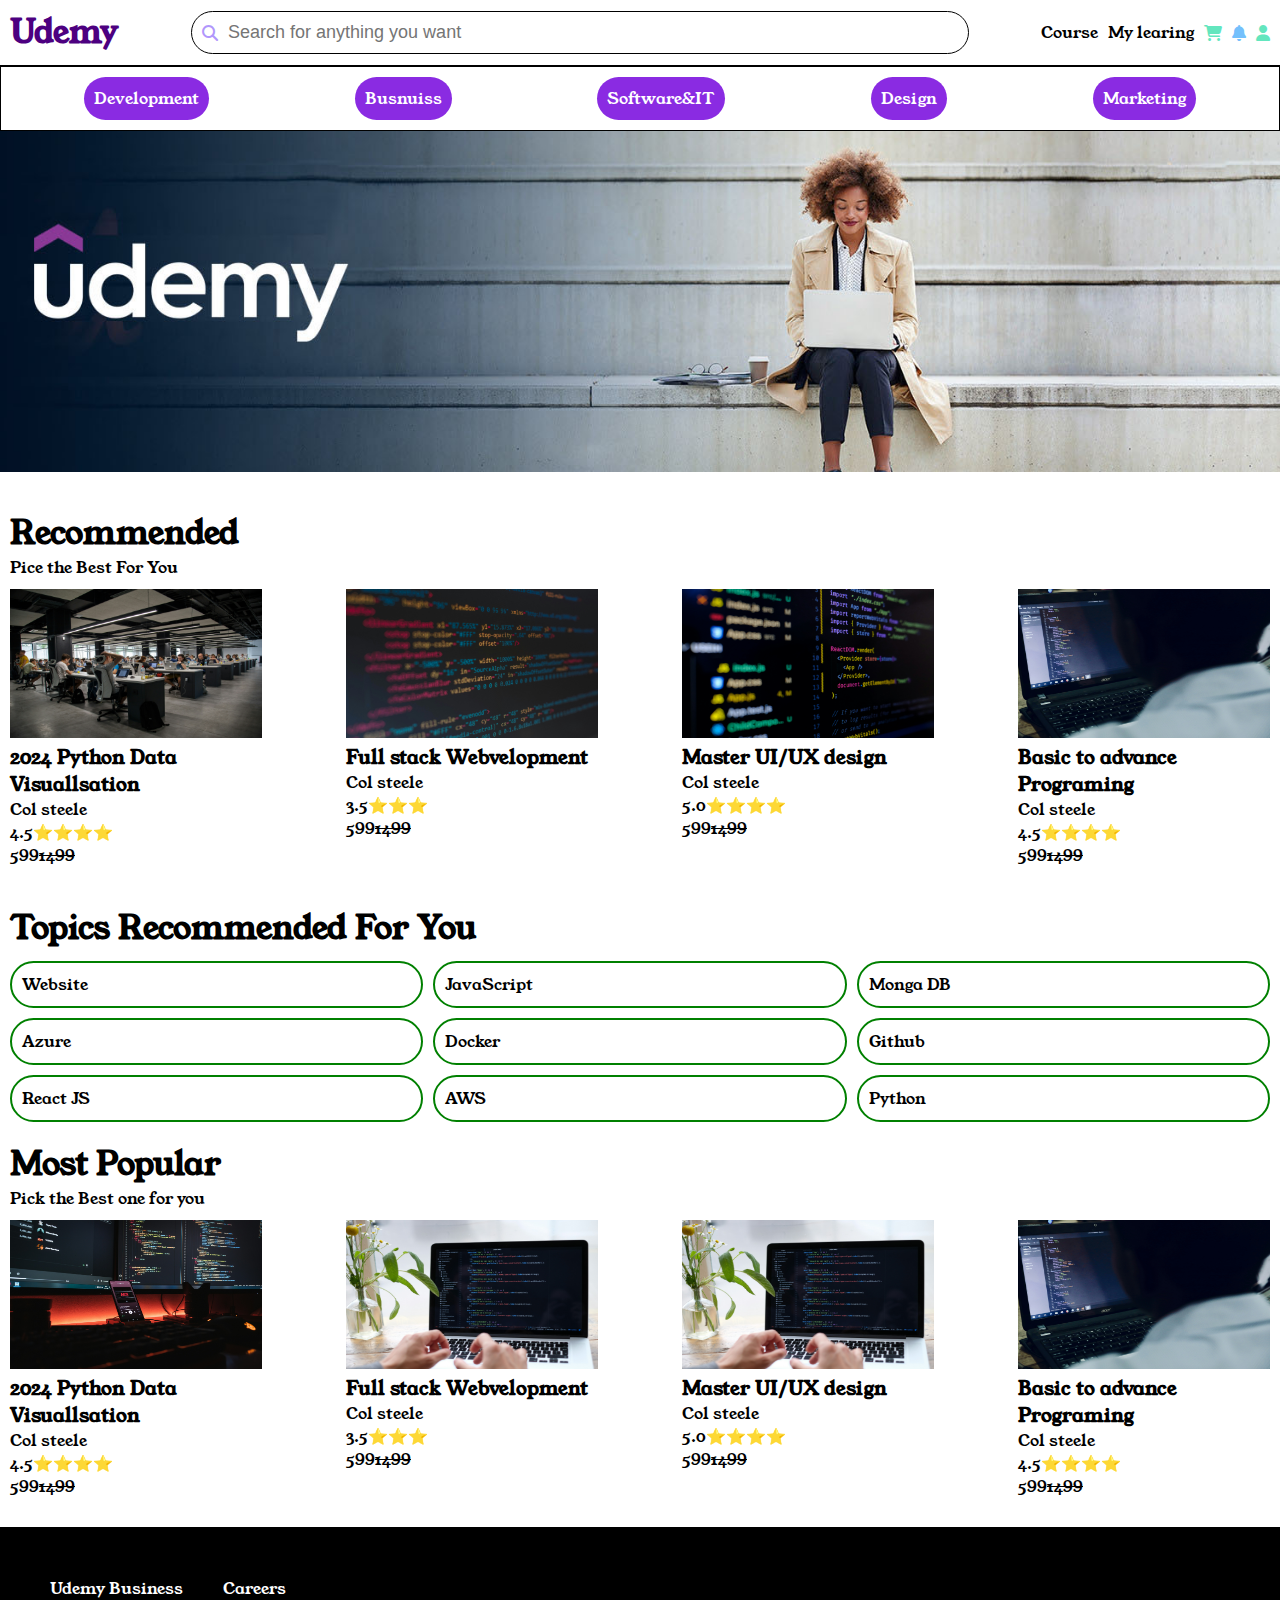
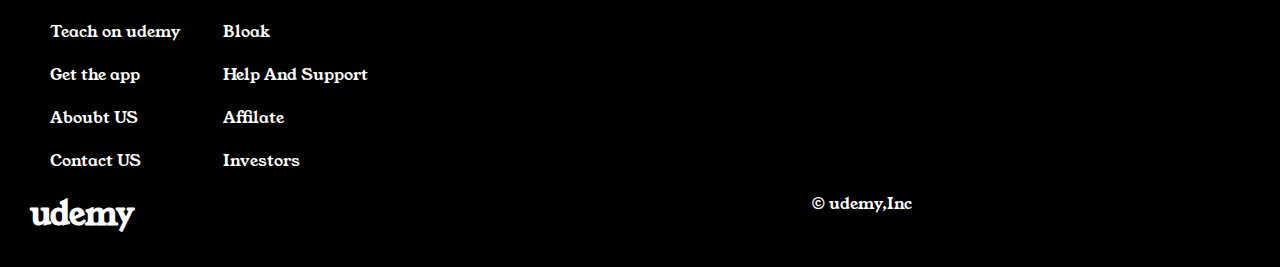
<file: index.html>
<!DOCTYPE html>
<html lang="en">

<head>
    <meta charset="UTF-8">
    <meta name="viewport" content="width=device-width, initial-scale=1.0">
    <title>Udemy-clone</title>
    <link rel="stylesheet" href="style.css">
    <!--Gfonts for refernce-->
    <link rel="preconnect" href="https://fonts.googleapis.com">
    <link rel="preconnect" href="https://fonts.gstatic.com" crossorigin>
    <link href="https://fonts.googleapis.com/css2?family=Young+Serif&display=swap" rel="stylesheet">
    <!--Font Awesome CDN Link-->
    <link rel="stylesheet" href="https://cdnjs.cloudflare.com/ajax/libs/font-awesome/6.7.2/css/all.min.css"
        integrity="sha512-Evv84Mr4kqVGRNSgIGL/F/aIDqQb7xQ2vcrdIwxfjThSH8CSR7PBEakCr51Ck+w+/U6swU2Im1vVX0SVk9ABhg=="
        crossorigin="anonymous" referrerpolicy="no-referrer" />
</head>

<body>
    <!--Navbar-->
    <div class="navbar">
        <div class="navbar__s1">
            <h1 class="navbar__s1__title">Udemy</h1>
        </div>
        <div class="navbar__s2">
            <i class="fa-solid fa-magnifying-glass" style="color: #B197FC;"></i>
            <input placeholder="Search for anything you want">
        </div>
        <div class="navbar__s3">
            <p>Course</p>
            <!-- <p>My learing</p> -->
            <div class="myleraing">
                <p>My learing</p>
                <div class="mylearing__popup">
                    <p>You did not purching anything yet</p>
                </div>
            </div>
            <i class="fa-solid fa-cart-shopping" style="color: #63E6BE;"></i>
            <i class="fa-solid fa-bell" style="color: #74C0FC;"></i>
            <i class="fa-solid fa-user" style="color: #63E6BE;"></i>

        </div>
        <div class="navbar__s4"><i class="fa-solid fa-bars"></i>
        </div>
    </div>
    <!--category-->
    <div class="categories">
        <p>Development</p>
        <p>Busnuiss</p>
        <P>Software&IT</P>
        <p>Design</p>
        <p>Marketing</p>

    </div>
    <!--saleimg-->
    <div class="sale__img">
        <img src="./images/udemy1.jpg" alt="udemy.jpg">
        <div class="sale-img__offer">
            <h2>Udemy Flash sale Grap Now</h2>
            <p>Got the top Courses for Just 599 Just one day to save but a life to
                learn</p>
            </p>

        </div>
    </div><br>
    <!--Recommended-->
    <div class="recommended">
        <h1 class="recommended__title">Recommended</h1>
        <P>Pice the Best For You</P>
        <div class="recommended__container">
            <div class="course-card">
                <img src="./images/c1.jpg">
                <h3>2024 Python Data Visuallsation</h3>
                <p>Col steele</p>
                <p>4.5⭐⭐⭐⭐</p>
                <p>599<del>1499</del></p>
            </div>
            <div class="course-card">
                <img src="./images/c2.jpg">
                <h3>Full stack Webvelopment</h3>
                <p>Col steele</p>
                <p>3.5⭐⭐⭐</p>
                <p>599<del>1499</del></p>
            </div>
            <div class="course-card">
                <img src="./images/c3.jpg">
                <h3>Master UI/UX design</h3>
                <p>Col steele</p>
                <p>5.0⭐⭐⭐⭐</p>
                <p>599<del>1499</del></p>
            </div>
            <div class="course-card">
                <img src="./images/c4.jpg">
                <h3>Basic to advance Programing</h3>
                <p>Col steele</p>
                <p>4.5⭐⭐⭐⭐</p>
                <p>599<del>1499</del></p>
            </div>
        </div>
    </div>
    <div class="topics">
        <h1 class="topics__title">Topics Recommended For You</h1>
        <div class="topics__container">
            <p>Website</p>
            <p>JavaScript</p>
            <p>Monga DB</p>
            <p>Azure</p>
            <p>Docker</p>
            <p>Github</p>
            <p>React JS</p>
            <p>AWS</p>
            <p>Python</p>
        </div>
    </div>
    <!--popular-->
    <div class="popular">
        <h1 class="popular__title">Most Popular</h1>
        <p class="popular__subtitle">Pick the Best one for you</p>
        <div class="popular__container">
            <div class="course-card">
                <img src="./images/c5.jpg">
                <h3>2024 Python Data Visuallsation</h3>
                <p>Col steele</p>
                <p>4.5⭐⭐⭐⭐</p>
                <p>599<del>1499</del></p>
            </div>
            <div class="course-card">
                <img src="./images/c6.jpg">
                <h3>Full stack Webvelopment</h3>
                <p>Col steele</p>
                <p>3.5⭐⭐⭐</p>
                <p>599<del>1499</del></p>
            </div>
            <div class="course-card">
                <img src="./images/c6.jpg">
                <h3>Master UI/UX design</h3>
                <p>Col steele</p>
                <p>5.0⭐⭐⭐⭐</p>
                <p>599<del>1499</del></p>
            </div>
            <div class="course-card">
                <img src="./images/c4.jpg">
                <h3>Basic to advance Programing</h3>
                <p>Col steele</p>
                <p>4.5⭐⭐⭐⭐</p>
                <p>599<del>1499</del></p>
            </div>

        </div>
    </div>
    <div class="footer">
        <div class="footer__one">
            <div class="footer__one_s1">
                <p>Udemy Business</p>
                <p>Teach on udemy</p>
                <p>Get the app</p>
                <p>Aboubt US</p>
                <p>Contact US</p>

            </div>
            <div class="footer__one_s2">
                <p>Careers</p>
                <p>Bloak</p>
                <p>Help And Support</p>
                <p>Affilate</p>
                <p>Investors</p>



            </div>

        </div>

        <div class="footer__two">
            <h1>udemy</h1>
            <p></p> &copy; udemy,Inc</p>

        </div>
    </div>
</body>

</html>
</file>
<file: style.css>
* {
    margin: 0;
    padding: 0;
}

body {

    font-family: "Young Serif", serif;
    font-weight: 400;
    font-style: normal;
}

.navbar {
    padding: 10px;
    display: flex;
    justify-content: space-between;
    border-bottom: solid black 1px;
    gap: 10px;
    align-items: center;
    position: sticky;
    top: 0%;
    background-color: white;
    z-index: 1;
}

.navbar__s1__title {
    color: rgb(77, 0, 128);
}

.navbar__s2 {
    padding: 10px;
    border: solid black 1px;
    border-radius: 30px;
    width: 60%;
    display: flex;
    gap: 10px;
    align-items: center;
}

.navbar__s2 input {
    border: none;
    width: 100%;
    font-size: 18px;
    background-color: transparent;
}

.navbar__s2 input:focus {
    outline: none;
}

.navbar__s3 {
    display: flex;
    gap: 10px;
    align-items: center;
}
.navbar__s4{
    display: none;
}

/* My learing popup*/
.myleraing {
    position: relative;
    cursor: pointer;
}

.mylearing__popup {
    position: absolute;
    background-color: white;
    border: solid black 1px;
    width: 100px;
    top: 100%;
    padding: 20px;
    display: none;
    border-radius: 30px;
}

.myleraing:hover .mylearing__popup {
    display: block;
}

.categories {
    display: flex;
    padding: 10px;
    border: solid black 1px;
    justify-content: space-around;
}

.categories p {
    background-color: blueviolet;
    color: white;
    padding: 10px;
    border-radius: 30px;
    cursor: pointer;
}
.categories p:hover{
   transition: 1s; 
   background-color: transparent;
   color: purple;
}

.sale__img {
    position: relative;

}

.sale-img__offer {
    width: 35%;
    border: solid black 2px;
    background-color: white;
    padding: 2%;
    position: absolute;
    top: 4%;
    animation-name: zoom;
    animation-duration: 2s;
    opacity: 0;
    animation-fill-mode: forwards;
}
@keyframes zoom{
    0%{
       transform: scale(0);
       opacity: 0;
    }
    100%{
transform: scale(1);
opacity: 1;
    }
}

.sale__img img {
    width: 100%;
}

.recommended {
    padding: 10px;


}

.course-card {
    width: 20%;



}

.course-card img {
    width: 100%;
    height: 50%;
}

.recommended__container {


    display: flex;
    flex-wrap: wrap;
    gap: 10px;
    justify-content: space-between;
    margin-top: 10px;
}

.topics {
    padding: 10px;
}

.topics__container {
    display: flex;
    gap: 10px;
    margin-top: 10px;
    flex-wrap: wrap;


}

.topics__container p {
    border: solid green 2px;
    padding: 10px;
    flex-grow: 1;
    flex-basis: 25%;
    border-radius: 30px;


}

.topics__container p:hover {
    background-color: aquamarine;
    color: red;

}

.popular {
    padding: 10px;
}

.popular__container {
    display: flex;
    justify-content: space-between;
    margin-top: 10px;
    flex-wrap: wrap;
}

.footer {
    padding: 30px;
    background-color: black;
    color: white;
    gap: 40px;
}

.footer__one {
    display: flex;

}

.footer__two {


    display: flex;
    justify-content: space-between;
}

.footer__one p {
    margin: 20px;
}
@media screen and (max-width:800px) {
    body{
        font-size: 10px;
    }
    
}
@media screen and (max-width:500px) {
    .course-card{
        flex-basis: 40%;
}
.categories{
    display: none;
}
.navbar__s2,.navbar__s3{
    display: none;
}
.navbar__s4{
    display: block;
}
}
</file>
